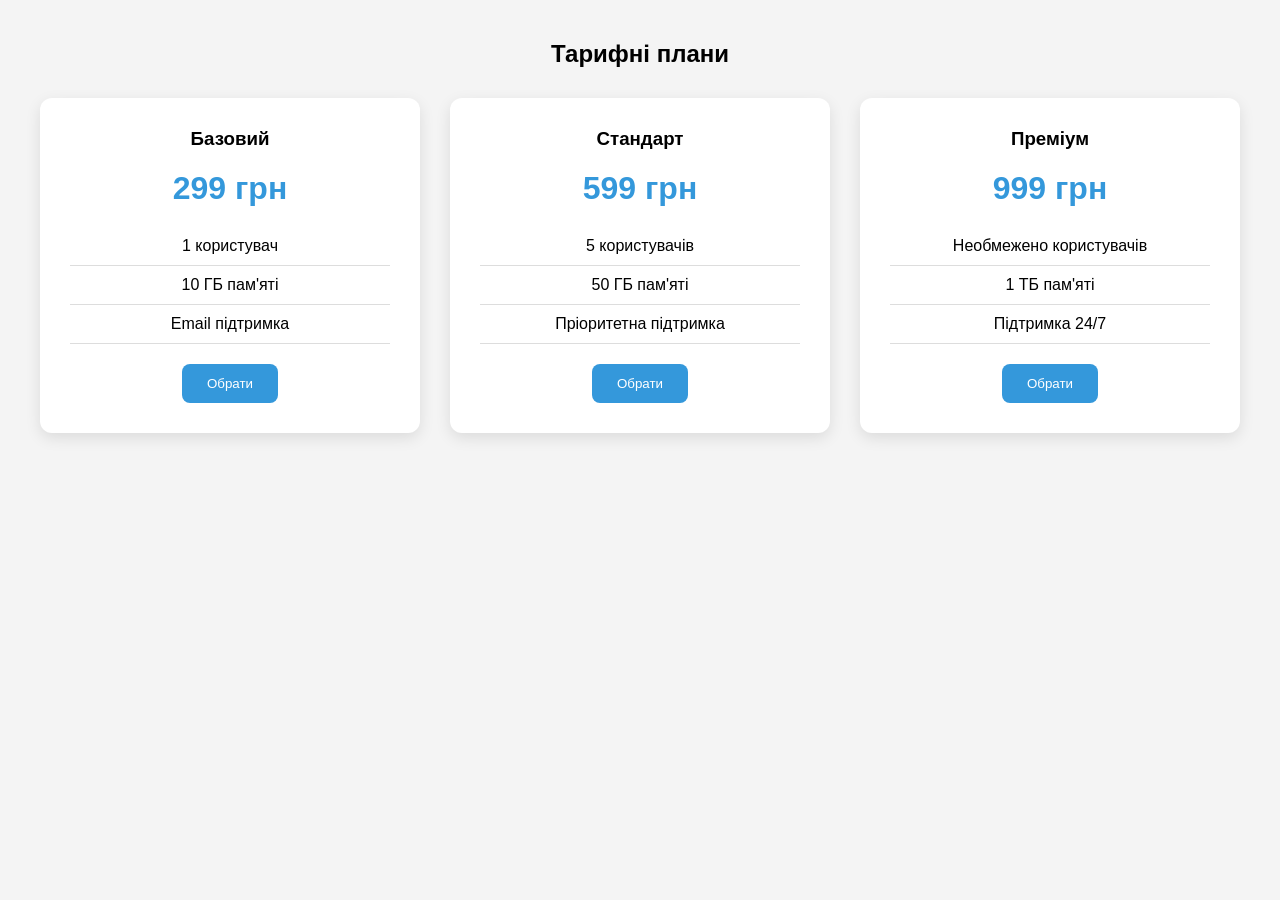
<file: index.html>
<!DOCTYPE html>
<html lang="uk">
<head>
    <meta charset="UTF-8">
    <meta name="viewport" content="width=device-width, initial-scale=1.0">
    <title>Тарифні плани</title>
    <link rel="stylesheet" href="pricing.css">
</head>
<body>

<section class="pricing-section">
    <h2>Тарифні плани</h2>

    <div class="pricing-grid">

        <div class="pricing-card">
            <h3>Базовий</h3>
            <div class="price">299 грн</div>

            <ul>
                <li>1 користувач</li>
                <li>10 ГБ пам'яті</li>
                <li>Email підтримка</li>
            </ul>

            <button class="cta-button">Обрати</button>
        </div>

        <div class="pricing-card">
            <h3>Стандарт</h3>
            <div class="price">599 грн</div>

            <ul>
                <li>5 користувачів</li>
                <li>50 ГБ пам'яті</li>
                <li>Пріоритетна підтримка</li>
            </ul>

            <button class="cta-button">Обрати</button>
        </div>

        <div class="pricing-card">
            <h3>Преміум</h3>
            <div class="price">999 грн</div>

            <ul>
                <li>Необмежено користувачів</li>
                <li>1 ТБ пам'яті</li>
                <li>Підтримка 24/7</li>
            </ul>

            <button class="cta-button">Обрати</button>
        </div>

    </div>
</section>

</body>
</html>
</file>
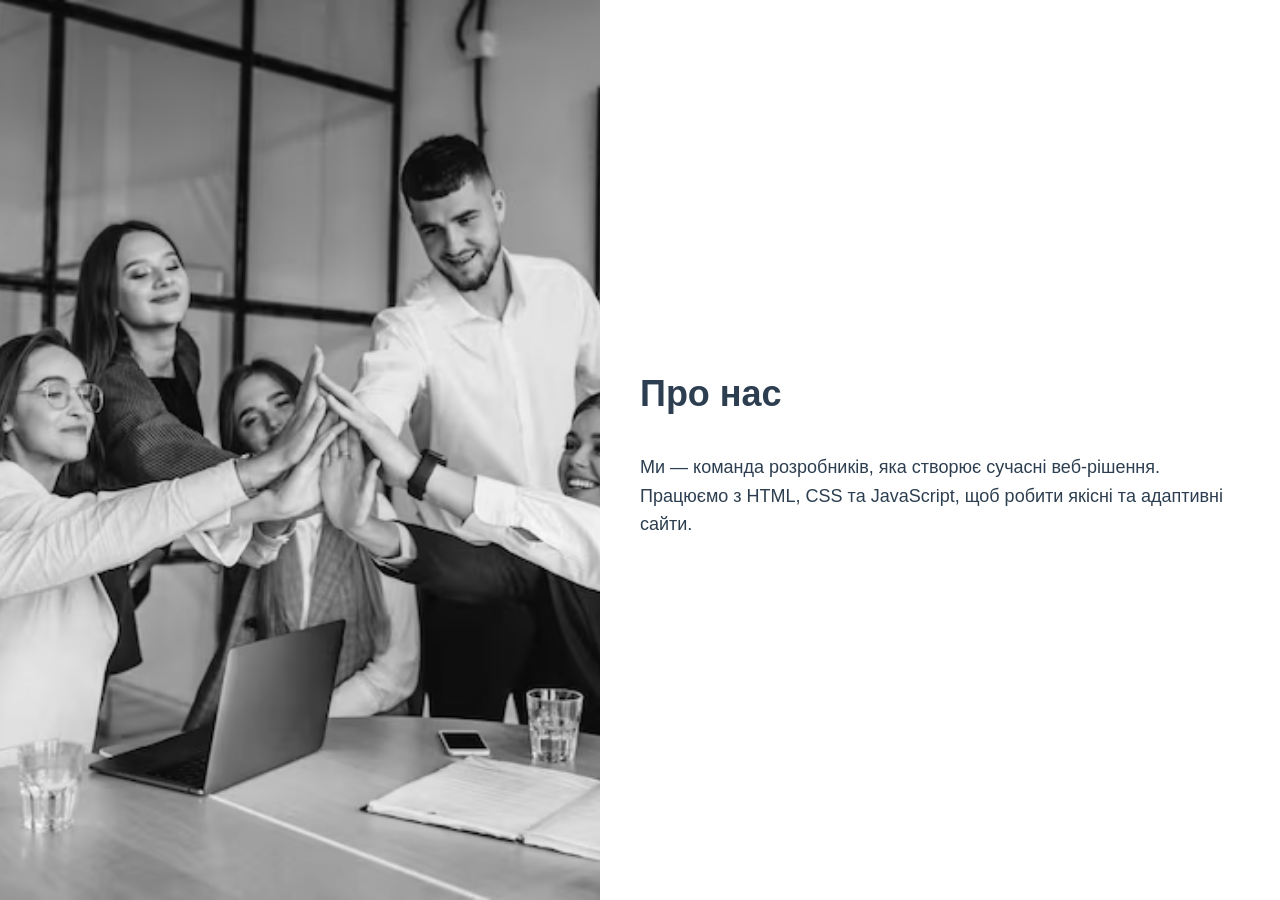
<file: about.html>
<!DOCTYPE html>
<html lang="uk">
<head>
  <meta charset="UTF-8">
  <meta name="viewport" content="width=device-width, initial-scale=1.0">
  <title>Про нас</title>
  <link rel="stylesheet" href="about.css">
</head>
<body>

<section class="about">
  
  <div class="about-image">
    <img src="img/teams.jpg" alt="Наша команда">
  </div>

  <div class="about-text">
    <h2>Про нас</h2>
    <p>
      Ми — команда розробників, яка створює сучасні веб-рішення.
      Працюємо з HTML, CSS та JavaScript, щоб робити якісні та адаптивні сайти.
    </p>
  </div>

</section>

</body>
</html>
</file>
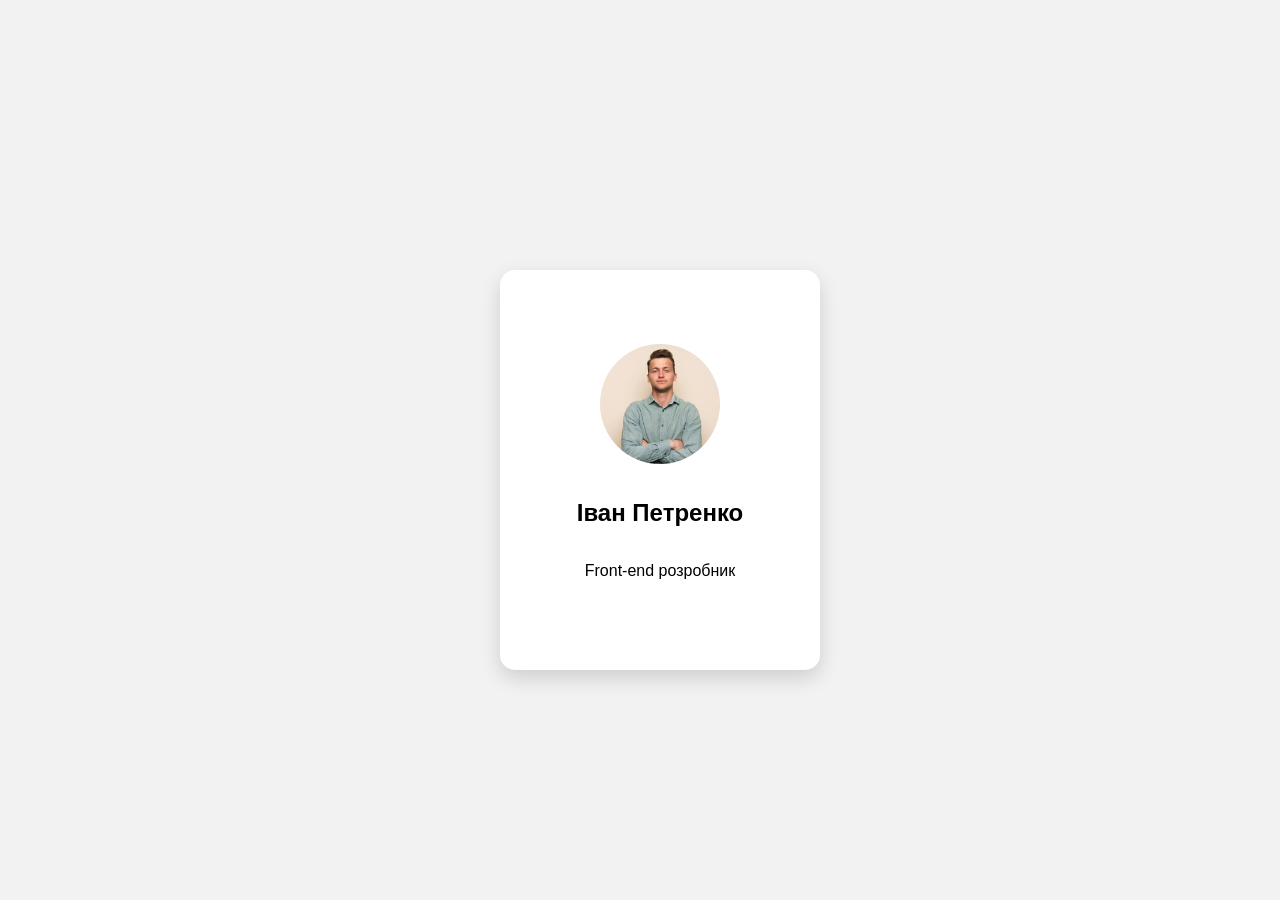
<file: card.html>
<!DOCTYPE html>
<html lang="uk">
<head>
  <meta charset="UTF-8">
  <title>Картка співробітника</title>
  <link rel="stylesheet" href="card.css">
</head>
<body>

<div class="card-container">
  <div class="card">

    
    <div class="card-face card-front">
      <img src="img/employee.jpg" alt="Фото співробітника">
      <h2>Іван Петренко</h2>
      <p>Front-end розробник</p>
    </div>

   
    <div class="card-face card-back">
      <h2>Контакти</h2>
      <p>Email: ivan@example.com</p>
      <p>Тел: +380 67 123 45 67</p>

    </div>

  </div>
</div>

</body>
</html>
</file>
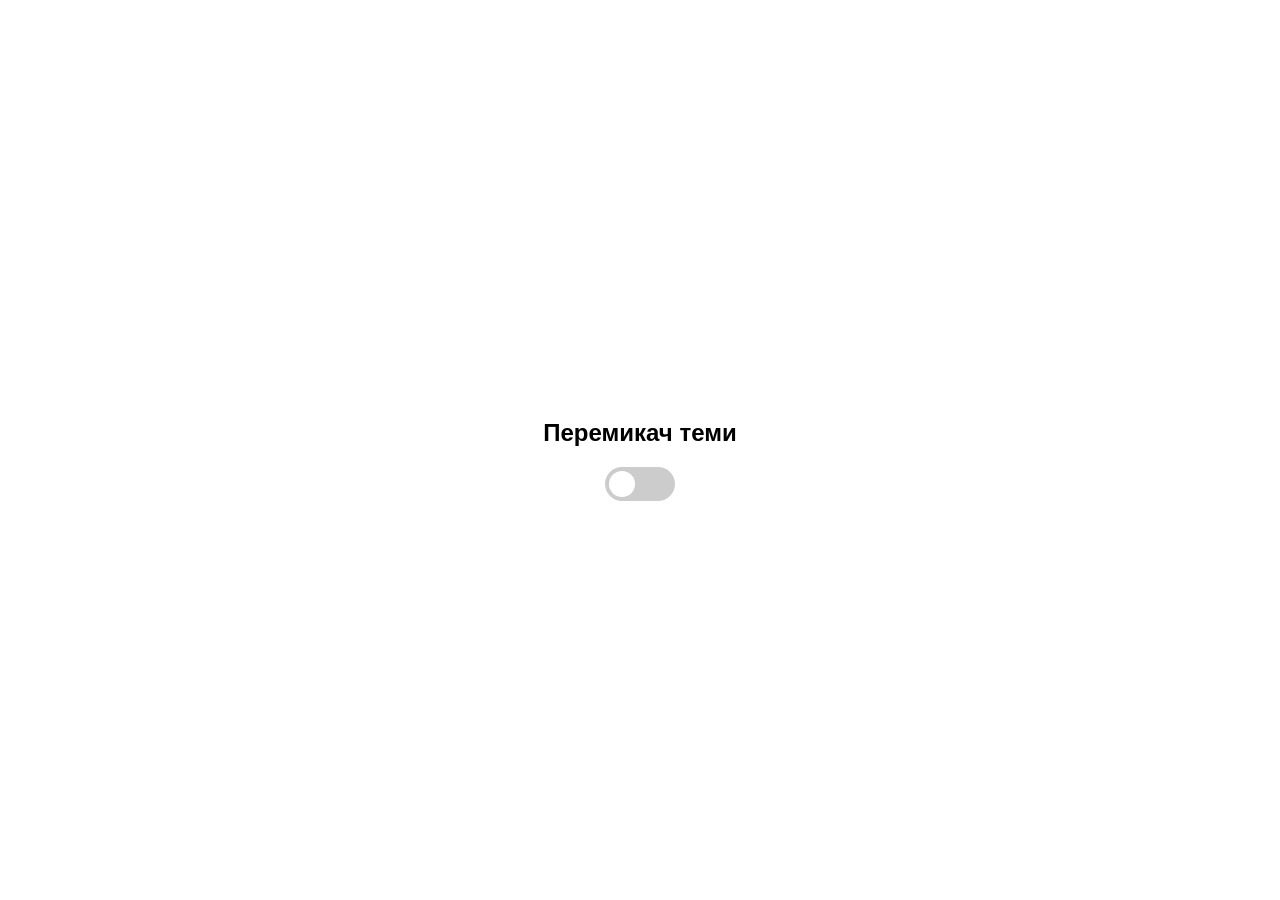
<file: themes.html>
<!DOCTYPE html>
<html lang="uk">
<head>
  <meta charset="UTF-8">
  <title>Toggle Switch</title>
  <link rel="stylesheet" href="themes.css">
</head>
<body>

<h2>Перемикач теми</h2>

<label class="switch">
  <input type="checkbox">
  <span class="slider"></span>
</label>

</body>
</html>
</file>
<file: pricing.css>
:root {
    --primary-color: #3498db;
    --accent-color: #e74c3c;
    --card-bg: #ffffff;
    --border-radius: 12px;
}

* {
    box-sizing: border-box;
    margin: 0;
    padding: 0;
}

body {
    font-family: Arial, sans-serif;
    background: #f4f4f4;
    padding: 40px 20px;
}

.pricing-section {
    max-width: 1200px;
    margin: 0 auto;
}

.pricing-section h2 {
    text-align: center;
    margin-bottom: 30px;
}



.pricing-grid {
    display: flex;
    flex-direction: column;
    gap: 30px;
}

.pricing-card {
    background: var(--card-bg);
    padding: 30px;
    border-radius: var(--border-radius);
    text-align: center;
    box-shadow: 0 5px 15px rgba(0,0,0,0.1);

   
    transition: transform 0.3s ease,box-shadow 0.3s ease;
}

.pricing-card:hover {
    transform: translateY(-10px);
    box-shadow: 0 15px 30px rgba(0,0,0,0.15);
}

.price {
    font-size: 32px;
    color: var(--primary-color);
    font-weight: bold;
    margin: 20px 0;
}

ul {
    list-style: none;
    margin-bottom: 20px;
}

ul li {
    padding: 10px 0;
    border-bottom: 1px solid #ddd;
}

.cta-button {
    background: var(--primary-color);
    color: white;
    border: none;
    padding: 12px 25px;
    border-radius: 8px;
    cursor: pointer;

   
    animation: pulse 2s infinite ease-in-out;
}

.cta-button:hover {
    background: var(--accent-color);
}



@media (min-width: 768px) {
    .pricing-grid {
        display: grid;
        grid-template-columns: 1fr 1fr;
    }

    .pricing-card:last-child {
        grid-column: span 2;
    }
}

@media (min-width: 1024px) {
    .pricing-grid {
        grid-template-columns: repeat(3, 1fr);
        align-items: center;
    }

    .pricing-card:last-child {
        grid-column: auto;
    }
}



@keyframes pulse {
    0% {
        transform: scale(1);
    }

    50% {
        transform: scale(1.05);
    }

    100% {
        transform: scale(1);
    }
}
</file>
<file: about.css>
:root {
  --title-size: 36px;
  --text-size: 18px;
  --line-height: 1.6;
  --main-color: #2c3e50;
}


body {
  margin: 0;
  font-family: Arial, sans-serif;
}


.about {
  display: flex;
  min-height: 100vh;
}


.about-image {
  flex: 1;
  overflow: hidden;
}

.about-image img {
  width: 100%;
  height: 100%;
  object-fit: cover;


  filter: grayscale(1);
  transition: filter 0.6s ease, transform 0.6s ease;
}

.about-image img:hover {
  filter: grayscale(0);
  transform: scale(1.05);
}


.about-text {
  flex: 1;
  display: flex;
  flex-direction: column;
  justify-content: center;
  padding: 40px;
  color: var(--main-color);
}

.about-text h2 {
  font-size: var(--title-size);
  margin-bottom: 20px;
}

.about-text p {
  font-size: var(--text-size);
  line-height: var(--line-height);
}


@media (max-width: 768px) {
  .about {
    flex-direction: column;
  }

  .about-text {
    padding: 20px;
  }

  .about-text h2 {
    font-size: 28px;
  }
}
</file>
<file: card.css>
body {
  margin: 0;
  font-family: Arial, sans-serif;
  display: flex;
  justify-content: center;
  align-items: center;
  min-height: 100vh;
  background: #f2f2f2;
}


.card-container {
  perspective: 1000px;
}


.card {
  width: 280px;
  height: 360px;
  position: relative;
  transform-style: preserve-3d;
  transition: transform 0.8s ease;
}

.card-container:hover .card {
  transform: rotateY(180deg);
}


.card-face {
  position: absolute;
  width: 100%;
  height: 100%;
  backface-visibility: hidden;
  border-radius: 15px;
  box-shadow: 0 8px 20px rgba(0,0,0,0.15);
  background: white;
  display: flex;
  flex-direction: column;
  justify-content: center;
  align-items: center;
  padding: 20px;
  text-align: center;
}


.card-front img {
  width: 120px;
  height: 120px;
  border-radius: 50%;
  object-fit: cover;
  margin-bottom: 15px;
}


.card-back {
  transform: rotateY(180deg);
  background: #2c3e50;
  color: white;
}

@media (max-width: 600px) {
  body {
    padding: 20px;
  }

  .card {
    width: 100%;
    max-width: 300px;
  }
}
</file>
<file: themes.css>
body {
  margin: 0;
  font-family: Arial, sans-serif;
  height: 100vh;
  display: flex;
  flex-direction: column;
  justify-content: center;
  align-items: center;
  transition: background 0.4s, color 0.4s;
}


.switch {
  position: relative;
  display: inline-block;
  width: 70px;
  height: 34px;
}


.switch input {
  opacity: 0;
  width: 0;
  height: 0;
}


.slider {
  position: absolute;
  cursor: pointer;
  top: 0;
  left: 0;
  right: 0;
  bottom: 0;
  background-color: #ccc;
  border-radius: 34px;
  transition: 0.4s;
}


.slider::before {
  position: absolute;
  content: "";
  height: 26px;
  width: 26px;
  left: 4px;
  top: 4px;
  background-color: white;
  border-radius: 50%;
  transition: 0.4s;
}


.switch input:checked + .slider {
  background-color: #2c3e50;
}


.switch input:checked + .slider::before {
  transform: translateX(36px);
}


body.dark {
  background: #1e1e1e;
  color: white;
}
</file>
